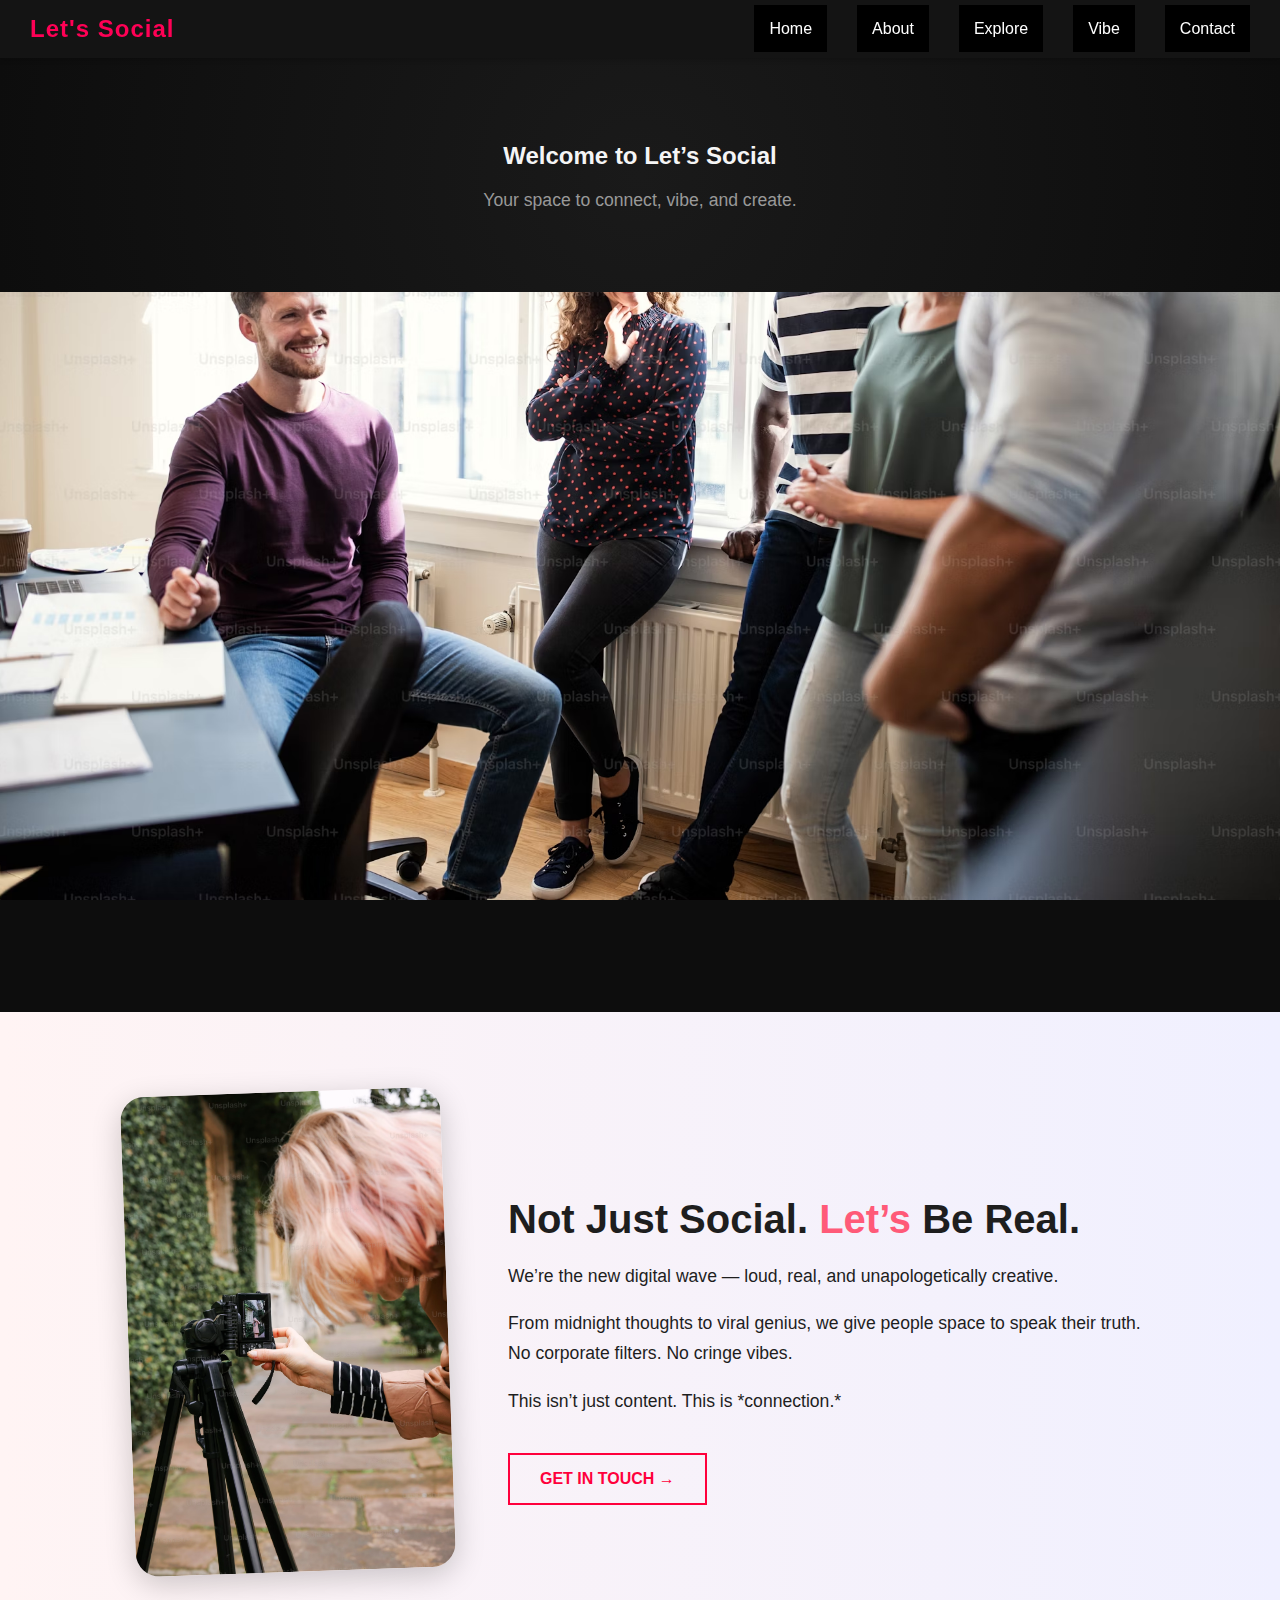
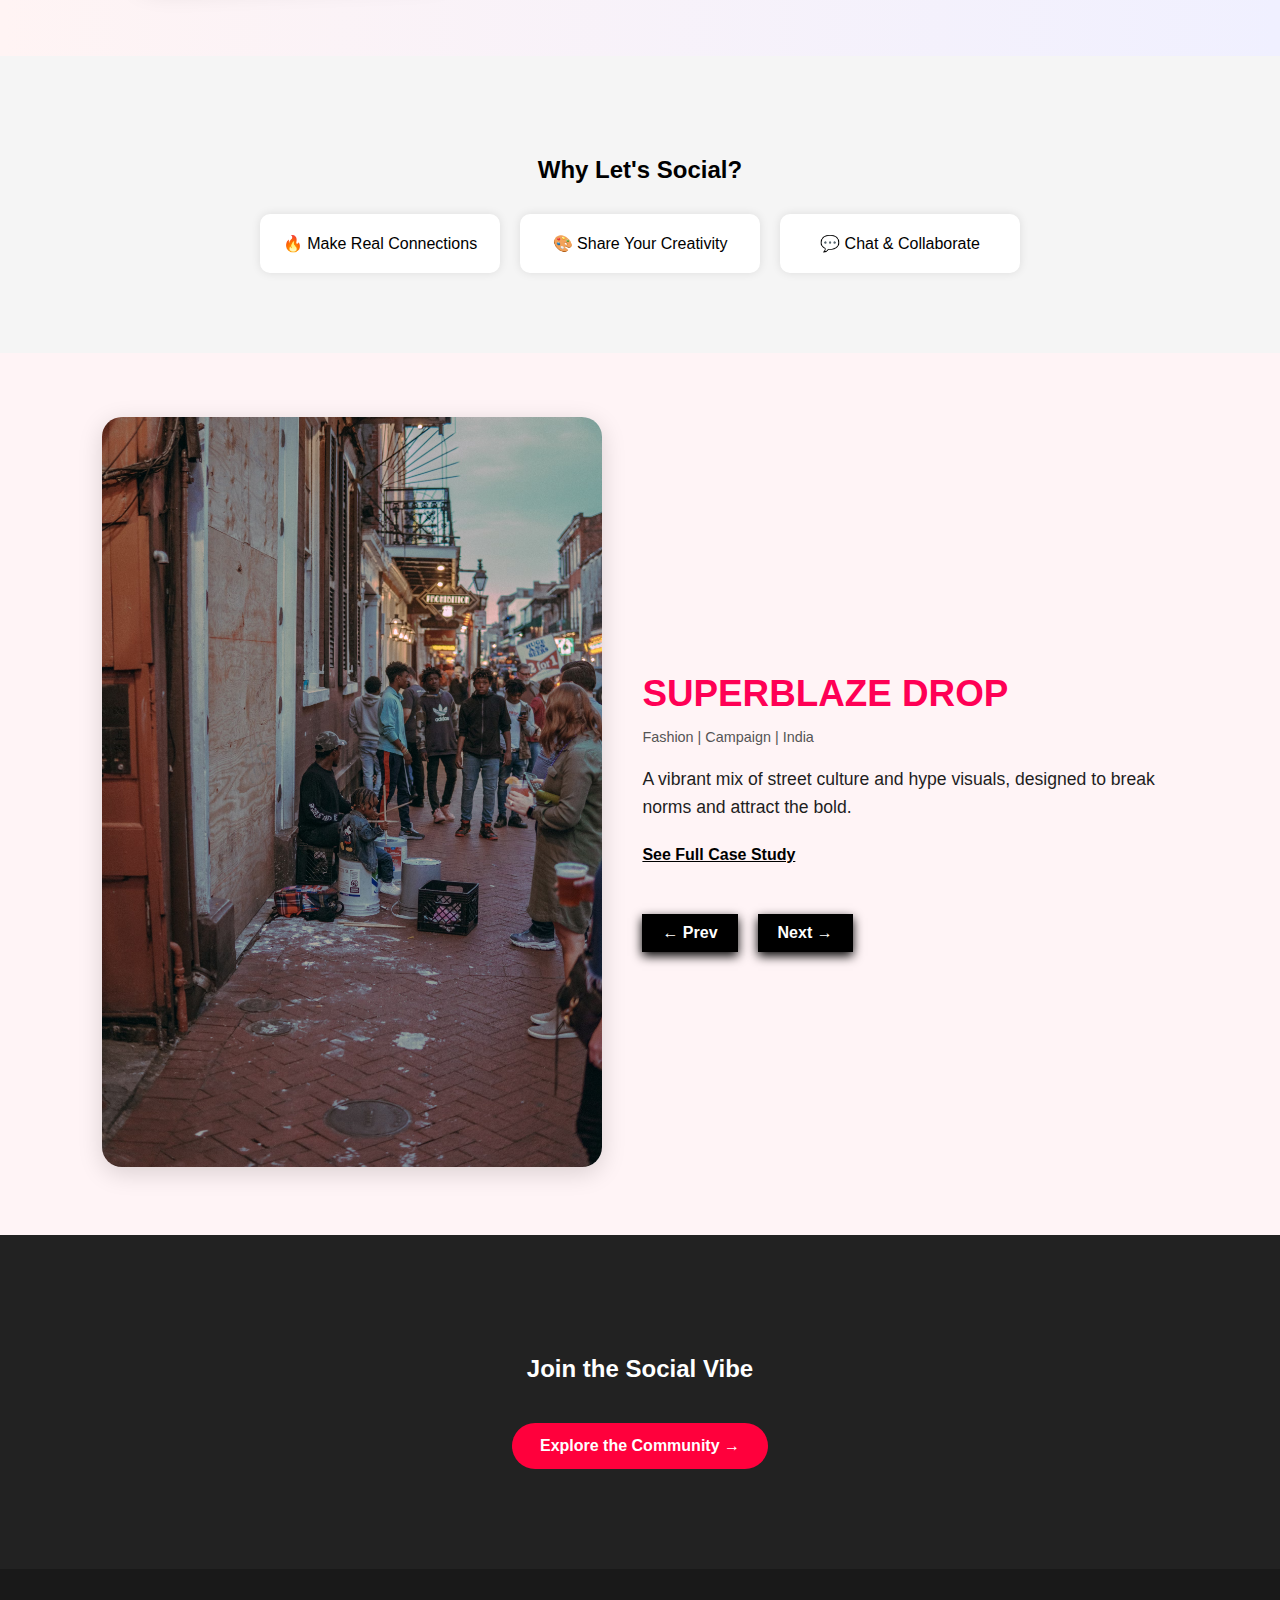
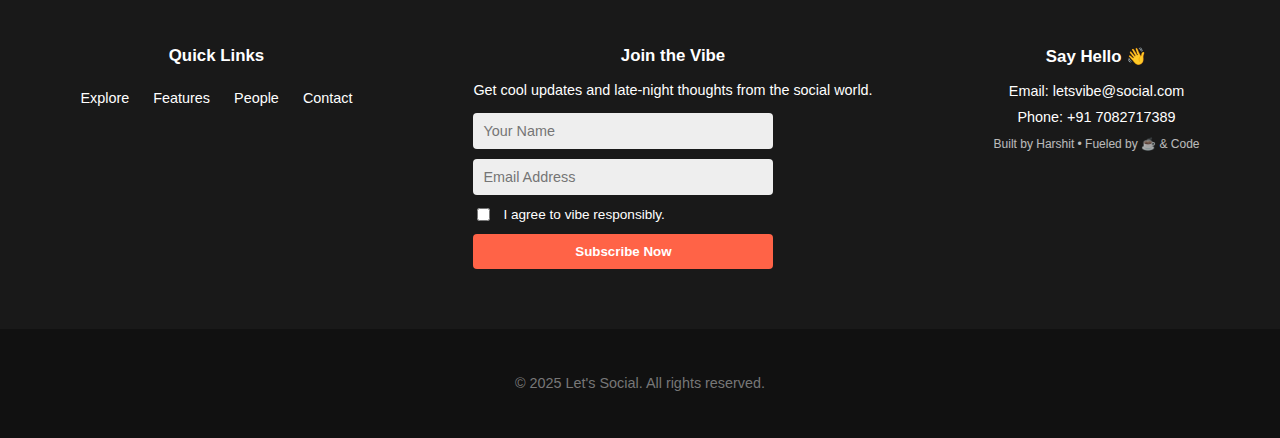
<file: index.html>
<!DOCTYPE html>
<html lang="en">
<head>
    <meta charset="UTF-8">
    <meta name="viewport" content="width=device-width, initial-scale=1.0">
    <title>Document</title>
    <link rel="stylesheet" href="styles.css">
    <link rel="icon" type="image/png" href="assets/favicon.png" />
    
</head>
<body>
   

      <header class="main-header">
        <div class="logo">Let's Social</div>
        <nav class="main-nav">
            <ul>
              <li><a href="index.html">Home</a></li>
              <li><a href="about.html">About</a></li>
              <li><a href="explore.html">Explore</a></li>
              <li><a href="vibe.html">Vibe</a></li>
              <li><a href="contact.html">Contact</a></li> 
            </ul>
          </nav>
          
      </header>
      

      <section class="intro">
        <h2>Welcome to Let’s Social</h2>
        <p>Your space to connect, vibe, and create.</p>
      </section>
      
    <section class="image-parall"></section>


    <section class="who-we-are">
        <div class="phone-preview">
          <img src="assets/img2.jpg" alt="Creator in action" />
        </div>
        <div class="about-text">
          <h2>Not Just Social. <span>Let’s</span> Be Real.</h2>
          <p>We’re the new digital wave — loud, real, and unapologetically creative.</p>
          <p>From midnight thoughts to viral genius, we give people space to speak their truth. No corporate filters. No cringe vibes.</p>
          <p>This isn’t just content. This is *connection.*</p>
          <a href="contact.html" class="contact-btn">GET IN TOUCH →</a>

        </div>
      </section>
      

    <section class="features">
        <h2>Why Let's Social?</h2>
        <div class="feature-boxes">
          <div class="feature">🔥 Make Real Connections</div>
          <div class="feature">🎨 Share Your Creativity</div>
          <div class="feature">💬 Chat & Collaborate</div>
        </div>
      </section>

      <section class="project-highlight">
        <div class="project-image">
          <img id="project-img" src="assets/street.jpg" alt="Project Image">
        </div>
        <div class="project-details">
          <h3 id="project-title">SUPERBLAZE DROP</h3>
          <p id="project-tags" class="tags">Fashion | Campaign | India</p>
          <p id="project-desc" class="description">
            A vibrant mix of street culture and hype visuals, designed to break norms and attract the bold.
          </p>
          <a id="project-link" href="#" class="case-link">See Full Case Study</a>
          <div class="nav-buttons">
            <button id="prev-btn">← Prev</button>
            <button id="next-btn">Next →</button>
          </div>
        </div>
      </section>
      

      <section class="contact">
        <h2>Join the Social Vibe</h2>
        <a href="explore.html" class="cta-btn">Explore the Community →</a>

      </section>
      
    

      <footer class="custom-footer">
        <div class="footer-wrapper">
          <div class="footer-nav">
            <h3>Quick Links</h3>
            <ul>
              <li><a href="#">Explore</a></li>
              <li><a href="#">Features</a></li>
              <li><a href="#">People</a></li>
              <li><a href="#">Contact</a></li>
            </ul>
          </div>
      
          <div class="footer-subscribe">
            <h3>Join the Vibe</h3>
            <p>Get cool updates and late-night thoughts from the social world.</p>
            <form>
              <input type="text" placeholder="Your Name" required>
              <input type="email" placeholder="Email Address" required>
              <label>
                <input type="checkbox" required>
                I agree to vibe responsibly.
              </label>
              <button type="submit">Subscribe Now</button>
            </form>
          </div>
      
          <div class="footer-contact">
            <h3>Say Hello 👋</h3>
            <p>Email: letsvibe@social.com</p>
            <p>Phone: +91 7082717389</p>
            <p><small>Built by Harshit • Fueled by ☕ & Code</small></p>
          </div>
        </div>
      </footer>
      
  <footer>
        <p>&copy; 2025 Let's Social. All rights reserved.</p>
      </footer>
      
      
    <script src="script.js"></script>
</body>
</html>
</file>
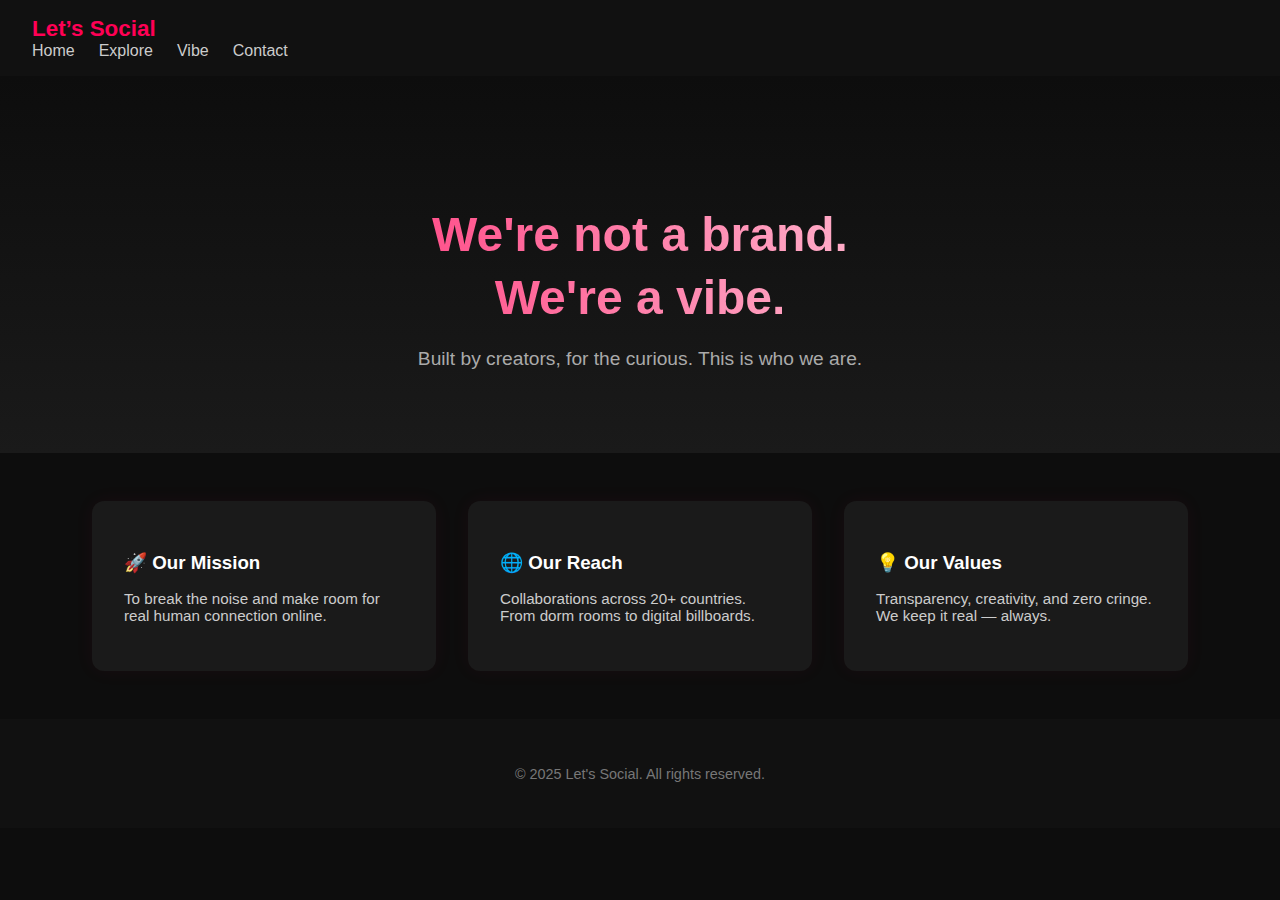
<file: about.html>
<!DOCTYPE html>
<html lang="en">
<head>
  <meta charset="UTF-8" />
  <meta name="viewport" content="width=device-width, initial-scale=1.0" />
  <title>About Us | Let's Social</title>
  <link rel="stylesheet" href="about.css" />
</head>
<body>
  <header>
    <nav>
      <div class="logo">Let’s Social</div>
      <ul>
        <li><a href="index.html">Home</a></li>
        <li><a href="explore.html">Explore</a></li>
        <li><a href="vibe.html">Vibe</a></li>
        <li><a href="contact.html">Contact</a></li>
      </ul>
    </nav>
  </header>

  <section class="hero">
    <h1>We're not a brand.<br>We're a vibe.</h1>
    <p>Built by creators, for the curious. This is who we are.</p>
  </section>

  <section class="cards">
    <div class="card">
      <h3>🚀 Our Mission</h3>
      <p>To break the noise and make room for real human connection online.</p>
    </div>
    <div class="card">
      <h3>🌐 Our Reach</h3>
      <p>Collaborations across 20+ countries. From dorm rooms to digital billboards.</p>
    </div>
    <div class="card">
      <h3>💡 Our Values</h3>
      <p>Transparency, creativity, and zero cringe. We keep it real — always.</p>
    </div>
  </section>

  <footer>
    <p>&copy; 2025 Let's Social. All rights reserved.</p>
  </footer>
</body>
</html>
</file>
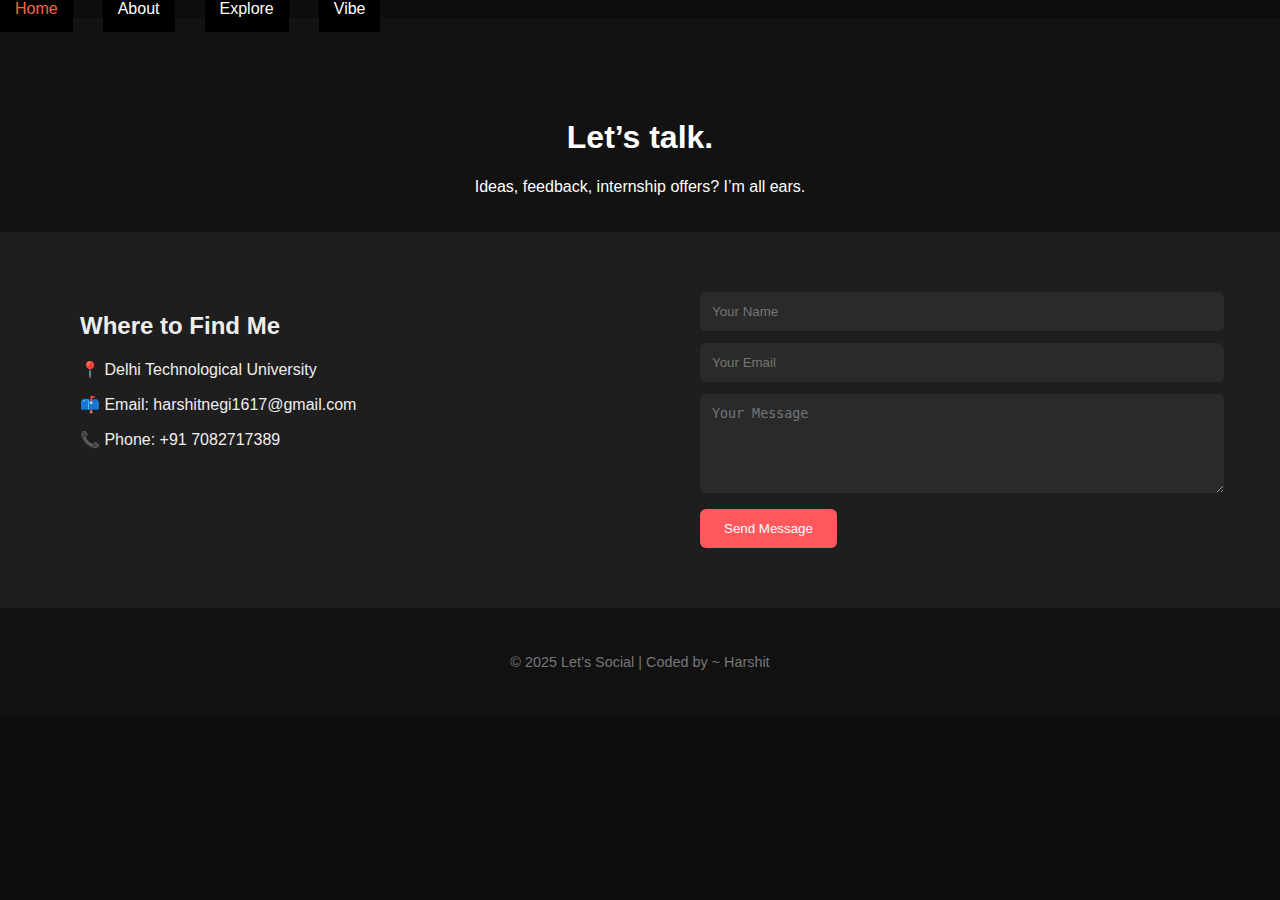
<file: contact.html>
<!DOCTYPE html>
<html lang="en">
<head>
  <meta charset="UTF-8" />
  <meta name="viewport" content="width=device-width, initial-scale=1.0"/>
  <title>Contact Us - Let's Social</title>
  <link rel="stylesheet" href="styles.css">
</head>
<body>

  
  <nav class="main-nav">
    <ul>
      <li><a href="index.html">Home</a></li>
      <li><a href="about.html">About</a></li>
      <li><a href="explore.html">Explore</a></li>
      <li><a href="vibe.html">Vibe</a></li>
    </ul>
  </nav>

 
  <section class="contact-hero">
    <h1>Let’s talk.</h1>
    <p>Ideas, feedback, internship offers? I’m all ears.</p>
  </section>

 
  <section class="contact-content">
    <div class="contact-info">
      <h2>Where to Find Me</h2>
      <p>📍 Delhi Technological University</p>
      <p>📫 Email: harshitnegi1617@gmail.com</p>
      <p>📞 Phone: +91 7082717389</p>
    </div>

    <div class="contact-form">
      <form action="https://formspree.io/f/xovwwdyz" method="POST">
        <input type="text" name="name" placeholder="Your Name" required />
        <input type="email" name="email" placeholder="Your Email" required />
        <textarea name="message" placeholder="Your Message" rows="5" required></textarea>
        <button type="submit">Send Message</button>
      </form>
    </div>
  </section>

 
  <footer>
    <p>© 2025 Let’s Social | Coded by ~ Harshit</p>
  </footer>

</body>
</html>
</file>
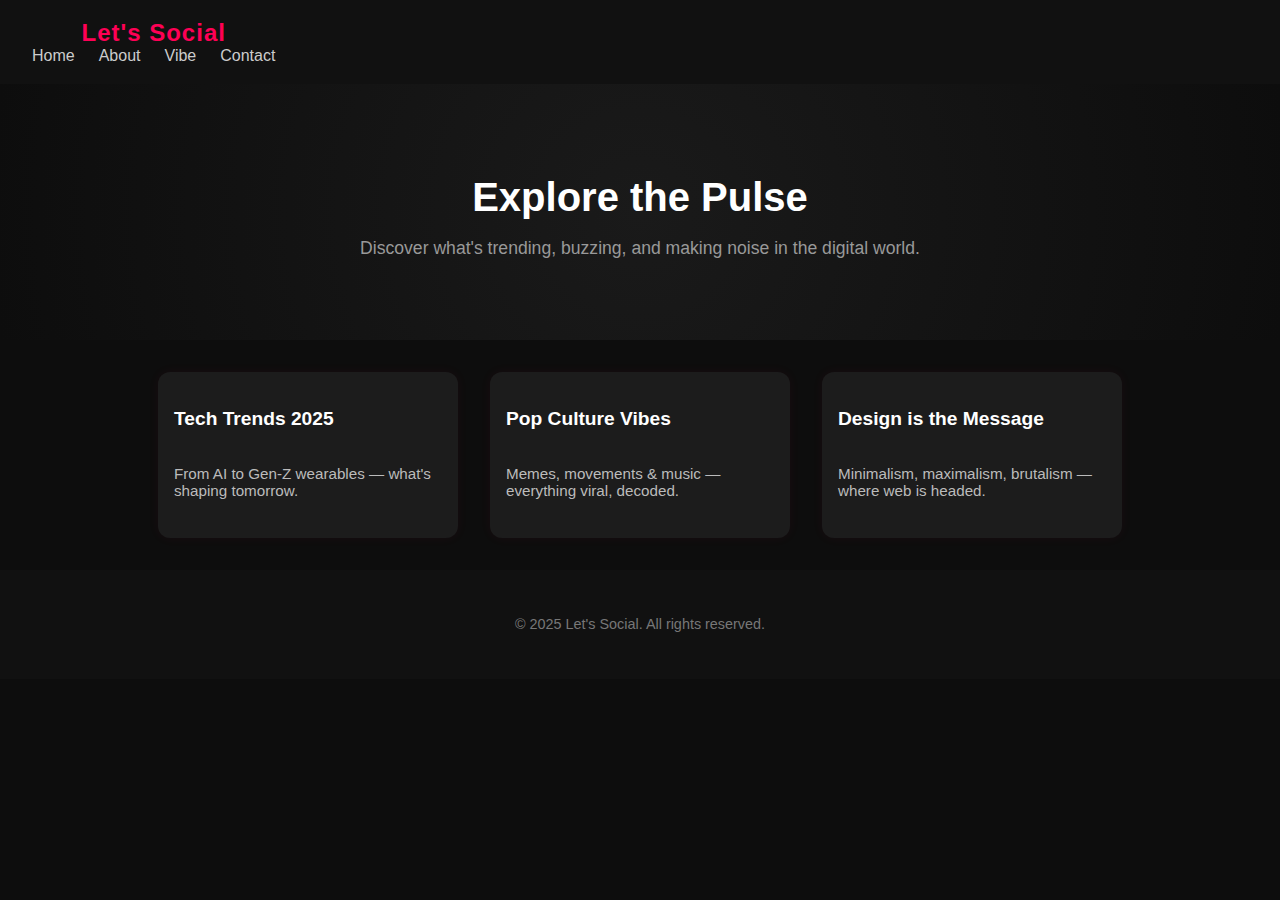
<file: explore.html>
<!DOCTYPE html>
<html lang="en">
<head>
  <meta charset="UTF-8">
  <meta name="viewport" content="width=device-width, initial-scale=1.0">
  <title>Explore | Let's Social</title>
  <link rel="stylesheet" href="styles.css" />
</head>
<body>
  <header>
    <nav>
      <div class="logo">Let's Social</div>
      <ul>
        <li><a href="index.html">Home</a></li>
        <li><a href="about.html">About</a></li>
        <li><a href="vibe.html">Vibe</a></li>
        <li><a href="contact.html">Contact</a></li>
      </ul>
    </nav>
  </header>

  <section class="intro">
    <h1>Explore the Pulse</h1>
    <p>Discover what's trending, buzzing, and making noise in the digital world.</p>
  </section>

  <section class="grid">
    <div class="explore-card">
     
      <h3>Tech Trends 2025</h3>
      <p>From AI to Gen-Z wearables — what's shaping tomorrow.</p>
    </div>
    <div class="explore-card">
      
      <h3>Pop Culture Vibes</h3>
      <p>Memes, movements & music — everything viral, decoded.</p>
    </div>
    <div class="explore-card">
     
      <h3>Design is the Message</h3>
      <p>Minimalism, maximalism, brutalism — where web is headed.</p>
    </div>
  </section>

  <footer>
    <p>&copy; 2025 Let's Social. All rights reserved.</p>
  </footer>
</body>
</html>
</file>
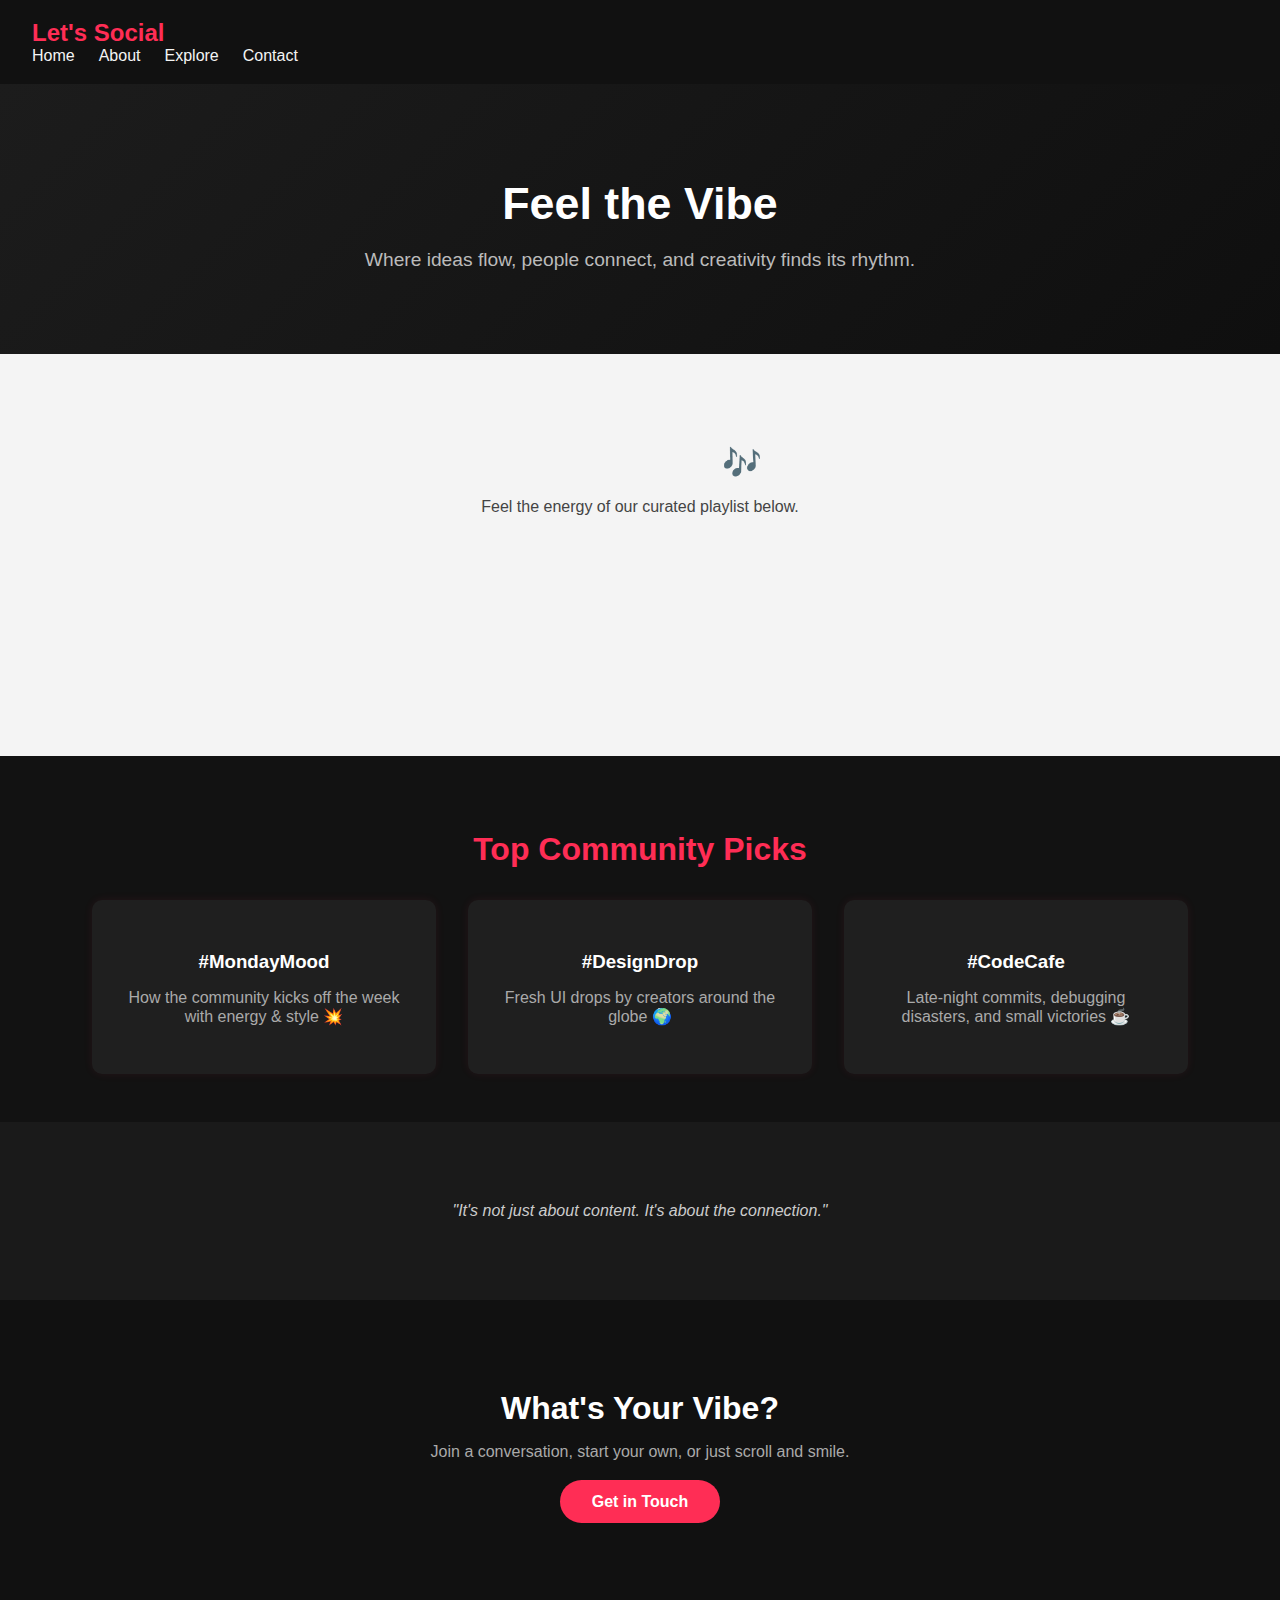
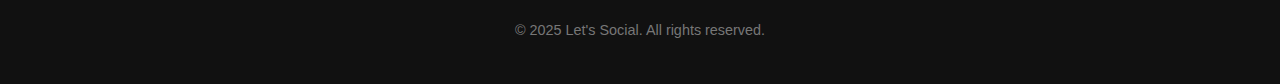
<file: vibe.html>
<!DOCTYPE html>
<html lang="en">
<head>
  <meta charset="UTF-8">
  <meta name="viewport" content="width=device-width, initial-scale=1">
  <title>Vibe | Let's Social</title>
  <link rel="stylesheet" href="vibe.css" />
</head>
<body>
  <header>
    <nav>
      <div class="logo">Let's Social</div>
      <ul>
        <li><a href="index.html">Home</a></li>
        <li><a href="about.html">About</a></li>
        <li><a href="explore.html">Explore</a></li>
        <li><a href="contact.html">Contact</a></li>
      </ul>
    </nav>
  </header>

  <section class="hero">
    <h1>Feel the Vibe</h1>
    <p>Where ideas flow, people connect, and creativity finds its rhythm.</p>
  </section>


  <section class="vibe-spotify">
  <h2>Vibe With Us 🎶</h2>
  <p>Feel the energy of our curated playlist below.</p>
  <div class="spotify-player">
    <iframe style="border-radius:12px"
      src="https://open.spotify.com/embed/playlist/37i9dQZF1DXcBWIGoYBM5M?utm_source=generator"
      width="100%" height="152" frameBorder="0" allowfullscreen=""
      allow="autoplay; clipboard-write; encrypted-media; fullscreen; picture-in-picture" loading="lazy"></iframe>
  </div>
</section>

  <section class="community">
    <h2>Top Community Picks</h2>
    <div class="cards">
      <div class="card">
        <h3>#MondayMood</h3>
        <p>How the community kicks off the week with energy & style 💥</p>
      </div>
      <div class="card">
        <h3>#DesignDrop</h3>
        <p>Fresh UI drops by creators around the globe 🌍</p>
      </div>
      <div class="card">
        <h3>#CodeCafe</h3>
        <p>Late-night commits, debugging disasters, and small victories ☕</p>
      </div>
    </div>
  </section>

  <section class="quote">
    <blockquote>
      "It's not just about content. It's about the connection."
    </blockquote>
  </section>

  <section class="cta">
    <h2>What's Your Vibe?</h2>
    <p>Join a conversation, start your own, or just scroll and smile.</p>
    <a href="contact.html" class="btn">Get in Touch</a>
  </section>

  <footer>
    <p>&copy; 2025 Let's Social. All rights reserved.</p>
  </footer>
</body>
</html>
</file>
<file: styles.css>
header {
    background: #111;
    color: white;
    padding: 20px;
    text-align: center;
    position: sticky;
    top: 0;
  }

  .main-header {
    background-color: rgb(20, 20, 20);
    color: white;
    padding: 15px 30px;
    display: flex;
    justify-content: space-between;
    align-items: center;
    position: sticky;
    top: 0;
    z-index: 999;
    box-shadow: 0 2px 5px rgba(0, 0, 0, 0.2);
  }
  
  .logo {
    font-size: 1.8rem;
    font-weight: bold;
    letter-spacing: 1px;
    font-family: 'Segoe UI', sans-serif;
  }
  
  .main-nav ul {
    list-style: none;
    display: flex;
    gap: 30px;
    margin: 0;
    padding: 0;
  }
  
  .main-nav a {
    text-decoration: none;
    background-color: black;
    color: white;
    font-weight: 500;
    padding: 15px;
    transition: color 0.3s ease;
  }
  
  .main-nav a:hover {
    color: tomato;
  }
  
  
  .intro {
    padding: 100px 20px;
    text-align: center;
    background-color: white;
  }
  
.image-parall {
    height: 80vh;
    background-image: url('assets/pic1.jpg');
    background-size: cover;
    background-position: center;
    background-attachment: fixed;
  }
  .features {
    padding: 80px 20px;
    background: #f5f5f5;
    color: #000;
    text-align: center;
  }
  .who-we-are {
    display: flex;
    align-items: center;
    justify-content: space-between;
    padding: 5rem 10%;
    gap: 60px;
    flex-wrap: wrap;
    background: linear-gradient(to right, rgb(255, 244, 244), rgb(240, 240, 255));
  }
  
  .phone-preview img {
    width: 320px;
    border-radius: 24px;
    box-shadow: 0 8px 30px rgba(0, 0, 0, 0.2);
    transform: rotate(-2deg);
  }
  
  .about-text {
    flex: 1;
    min-width: 300px;
    color: rgb(30, 30, 30);
  }
  
  .about-text h2 {
    font-size: 2.5rem;
    font-weight: 800;
    margin-bottom: 20px;
    font-family: 'Poppins', sans-serif;
  }
  
  .about-text h2 span {
    color: rgb(255, 90, 120);
  }
  
  .about-text p {
    font-size: 1.1rem;
    line-height: 1.7;
    margin-bottom: 16px;
    font-family: 'Segoe UI', sans-serif;
  }
  
  
  .feature-boxes {
    display: flex;
    justify-content: center;
    gap: 20px;
    margin-top: 30px;
    flex-wrap: wrap;
  }
  
  .feature {
    background: white;
    padding: 20px;
    border-radius: 10px;
    box-shadow: 0 0 10px rgba(0,0,0,0.1);
    width: 200px;
  }

  .project-highlight {
    display: flex;
    flex-wrap: wrap;
    align-items: center;
    justify-content: space-between;
    padding: 4rem 8%;
    background-color: #fff4f6;
    color: #1e1e1e;
    gap: 40px;
  }
  
  .project-image img {
    width: 500px;
    max-width: 100%;
    border-radius: 20px;
    box-shadow: 0 6px 25px rgba(0, 0, 0, 0.15);
  }
  
  .project-details {
    flex: 1;
    min-width: 280px;
  }
  
  .project-details h3 {
    font-size: 2.3rem;
    font-weight: 800;
    margin-bottom: 10px;
    color: #ff0055;
  }
  
  .project-details .tags {
    font-size: 0.9rem;
    color: #555;
    margin-bottom: 20px;
  }
  
  .project-details .description {
    font-size: 1.1rem;
    line-height: 1.6;
    margin-bottom: 25px;
  }
  
  .case-link {
    font-weight: bold;
    text-decoration: underline;
    color: #000;
    margin-bottom: 20px;
    display: inline-block;
  }
  
  .nav-buttons {
    margin-top: 30px;
    display: flex;
    gap: 20px;
  }
  
  .nav-buttons button {
    display: flex;
    align-items: center;
    gap: 10px;
    padding: 10px 20px;
    font-size: 16px;
    border: none;
    color: white;
    background-color: black;
    font-weight: bold;
    cursor: pointer;
    transition: transform 0.2s ease, box-shadow 0.2s ease;
    box-shadow: 0 4px 10px black;
  }
  
  .nav-buttons button:hover {
    transform: translateY(-2px);
    box-shadow: 0 6px 15px rgba(255, 0, 87, 0.4);
    
  }
  
  .nav-buttons button:active {
    transform: scale(0.96);
    box-shadow: 0 2px 6px rgba(255, 0, 87, 0.3);
  }
  
  
  #prev-btn:hover,
  #next-btn:hover {
    background-color: black;
    color: white;
  }
  

  .contact {
    padding: 100px 20px;
    background: #222;
    color: white;
    text-align: center;
  }
  
  .contact button {
    padding: 10px 20px;
    background: #ff4b2b;
    color: white;
    border: none;
    border-radius: 5px;
    cursor: pointer;
  }
  
  .custom-footer {
    background-color: rgb(25, 25, 25);
    color: white;
    padding: 60px 20px;
    font-family: 'Segoe UI', sans-serif;
  }
  
  .footer-wrapper {
    display: flex;
    flex-wrap: wrap;
    justify-content: space-around;
    gap: 40px;
    max-width: 1200px;
    margin: auto;
  }
  
  .footer-nav ul {
    list-style: none;
    padding: 0;
  }
  
  .footer-nav li {
    margin: 8px 0;
  }
  
  .footer-nav a {
    color: white;
    text-decoration: none;
    transition: color 0.3s;
  }
  
  .footer-nav a:hover {
    color: tomato;
  }
  
  .footer-subscribe form {
    display: flex;
    flex-direction: column;
    gap: 10px;
    max-width: 300px;
  }
  
  .footer-subscribe input[type="text"],
  .footer-subscribe input[type="email"] {
    padding: 10px;
    border: none;
    background: #eee;
    border-radius: 4px;
    font-size: 0.9rem;
  }
  
  .footer-subscribe label {
    font-size: 0.85rem;
    display: flex;
    gap: 10px;
    align-items: center;
  }
  
  .footer-subscribe button {
    padding: 10px;
    background: tomato;
    border: none;
    color: white;
    font-weight: bold;
    border-radius: 4px;
    cursor: pointer;
    transition: background 0.3s;
  }
  
  .footer-subscribe button:hover {
    background: crimson;
  }
  
  .footer-contact p {
    margin: 10px 0;
    font-size: 0.9rem;
  }
  
  .footer-contact small {
    opacity: 0.7;
    font-size: 0.75rem;
  }
  
  @media (max-width: 768px) {
    .footer-wrapper {
      flex-direction: column;
      align-items: center;
    }
  
    .footer-subscribe form {
      width: 100%;
    }
  }
  
  .contact-btn {
    display: inline-block;
    margin-top: 20px;
    padding: 15px 30px;
    border: 2px solid #ff003c;
    color: #ff003c;
    font-weight: bold;
    font-size: 1rem;
    text-decoration: none;
    transition: all 0.3s ease;
    background-color: transparent;
  }
  
  .contact-btn:hover {
    background-color: #ff003c;
    color: white;
    transform: translateX(5px);
  }
  
  .cta-btn {
    display: inline-block;
    margin-top: 20px;
    padding: 14px 28px;
    font-size: 1rem;
    font-weight: bold;
    color: #fff;
    background-color: #ff003c;
    border: none;
    border-radius: 999px;
    text-decoration: none;
    transition: background-color 0.3s ease, transform 0.3s ease;
  }
  
  .cta-btn:hover {
    background-color: #d80032;
    transform: scale(1.05);
  }
  
  

 /*contact page styles*/

.contact-hero {
    padding: 80px 20px 20px;
    text-align: center;
    background-color: #121212;
    color: #fff;
  }
  
  .contact-content {
    display: flex;
    flex-wrap: wrap;
    justify-content: space-around;
    background-color: #1e1e1e;
    padding: 40px 20px;
    color: #eee;
  }
  
  .contact-info, .contact-form {
    flex: 1;
    min-width: 280px;
    max-width: 500px;
    margin: 20px;
  }
  
  .contact-form input,
  .contact-form textarea {
    width: 100%;
    padding: 12px;
    margin-bottom: 12px;
    border: none;
    border-radius: 6px;
    background-color: #2a2a2a;
    color: #fff;
  }
  
  .contact-form button {
    padding: 12px 24px;
    background-color: #ff595e;
    color: white;
    border: none;
    border-radius: 6px;
    cursor: pointer;
    transition: background 0.3s ease;
  }
  
  .contact-form button:hover {
    background-color: #ff3b3f;
  }
  
  footer {
    text-align: center;
    padding: 20px;
    background-color: #121212;
    color: #ccc;
  }

  body {
  margin: 0;
  font-family: 'Segoe UI', sans-serif;
  background-color: #0d0d0d;
  color: #f5f5f5;
}

a {
  text-decoration: none;
  color: #ccc;
}

ul {
  list-style: none;
  display: flex;
  gap: 1.5rem;
  margin: 0;
  padding: 0;
}

header {
  background-color: #111;
  padding: 1.2rem 2rem;
  display: flex;
  justify-content: space-between;
  align-items: center;
}

.logo {
  font-weight: 600;
  font-size: 1.5rem;
  color: #ff0055;
}

nav a:hover {
  color: #ff0055;
}

.intro {
  text-align: center;
  padding: 4rem 2rem;
  background: radial-gradient(circle at center, #1a1a1a, #0d0d0d);
}

.intro h1 {
  font-size: 2.5rem;
  margin-bottom: 1rem;
  color: #ffffff;
}

.intro p {
  font-size: 1.1rem;
  color: #999;
}

.grid {
  display: flex;
  justify-content: center;
  flex-wrap: wrap;
  padding: 2rem;
  gap: 2rem;
}

.explore-card {
  background-color: #1c1c1c;
  border-radius: 12px;
  overflow: hidden;
  width: 300px;
  box-shadow: 0 0 12px rgba(255, 0, 90, 0.05);
  transition: transform 0.3s ease;
}

.explore-card:hover {
  transform: translateY(-5px);
}

.explore-card img {
  width: 100%;
  height: auto;
}

.explore-card h3 {
  padding: 1rem;
  font-size: 1.2rem;
  color: #fff;
}

.explore-card p {
  padding: 0 1rem 1.5rem;
  font-size: 0.95rem;
  color: #bbb;
}

footer {
  text-align: center;
  padding: 2rem;
  font-size: 0.9rem;
  background-color: #111;
  color: #777;
}
</file>
<file: about.css>
body {
  margin: 0;
  font-family: 'Segoe UI', sans-serif;
  background-color: #0d0d0d;
  color: #f2f2f2;
}

a {
  text-decoration: none;
  color: #ccc;
}

ul {
  list-style: none;
  padding: 0;
  margin: 0;
}


header {
  background-color: #111;
  padding: 1rem 2rem;
  display: flex;
  justify-content: space-between;
  align-items: center;
}

.logo {
  font-weight: bold;
  font-size: 1.4rem;
  color: #ff0055;
}

nav ul {
  display: flex;
  gap: 1.5rem;
}

nav a:hover {
  color: #ff0055;
}

.hero {
  padding: 6rem 2rem 4rem;
  text-align: center;
  background: linear-gradient(to bottom, #0d0d0d, #1a1a1a);
}

.hero h1 {
  font-size: 3rem;
  margin-bottom: 1rem;
  line-height: 1.3;
  background: linear-gradient(to right, #ff0055, #ffffff);
  -webkit-background-clip: text;
  -webkit-text-fill-color: transparent;
}

.hero p {
  font-size: 1.2rem;
  color: #aaa;
}


.cards {
  display: flex;
  justify-content: center;
  gap: 2rem;
  flex-wrap: wrap;
  padding: 3rem 2rem;
}

.card {
  background-color: #1a1a1a;
  border-radius: 12px;
  padding: 2rem;
  width: 280px;
  text-align: left;
  box-shadow: 0 0 20px rgba(255, 0, 90, 0.05);
  transition: all 0.3s ease;
}

.card:hover {
  transform: scale(1.04);
  background-color: #111;
}

.card h3 {
  margin-bottom: 1rem;
  color: #fff;
}

.card p {
  color: #ccc;
  font-size: 0.95rem;
}


footer {
  text-align: center;
  padding: 2rem;
  font-size: 0.9rem;
  background-color: #111;
  color: #777;
}
</file>
<file: vibe.css>
body {
  margin: 0;
  font-family: 'Segoe UI', sans-serif;
  background-color: #0f0f0f;
  color: #f4f4f4;
}

a {
  text-decoration: none;
  color: inherit;
}

ul {
  list-style: none;
  display: flex;
  gap: 1.5rem;
  margin: 0;
  padding: 0;
}

header {
  background-color: #111;
  padding: 1.2rem 2rem;
  display: flex;
  justify-content: space-between;
  align-items: center;
}

.logo {
  font-weight: 600;
  font-size: 1.5rem;
  color: #ff2d55;
}

nav a:hover {
  color: #ff2d55;
}

.hero {
  text-align: center;
  padding: 4rem 2rem;
  background: linear-gradient(135deg, #1c1c1c, #0f0f0f);
}

.hero h1 {
  font-size: 2.8rem;
  margin-bottom: 1rem;
  color: #fff;
}

.hero p {
  font-size: 1.2rem;
  color: #bbb;
}

.community {
  padding: 3rem 2rem;
  background-color: #121212;
  text-align: center;
}

.community h2 {
  font-size: 2rem;
  margin-bottom: 2rem;
  color: #ff2d55;
}

.cards {
  display: flex;
  justify-content: center;
  gap: 2rem;
  flex-wrap: wrap;
}

.card {
  background-color: #1f1f1f;
  border-radius: 10px;
  padding: 2rem;
  width: 280px;
  transition: transform 0.3s ease;
  box-shadow: 0 0 10px rgba(255, 45, 85, 0.08);
}

.card:hover {
  transform: translateY(-5px);
}

.card h3 {
  color: #fff;
  margin-bottom: 0.5rem;
}

.card p {
  color: #aaa;
}

.quote {
  padding: 4rem 2rem;
  text-align: center;
  font-style: italic;
  background: #1a1a1a;
  color: #ccc;
}

.cta {
  text-align: center;
  padding: 4rem 2rem;
  background-color: #111;
}

.cta h2 {
  font-size: 2rem;
  margin-bottom: 1rem;
  color: #fff;
}

.cta p {
  font-size: 1rem;
  color: #aaa;
  margin-bottom: 2rem;
}

.btn {
  padding: 0.8rem 2rem;
  border: none;
  background-color: #ff2d55;
  color: #fff;
  font-weight: bold;
  border-radius: 30px;
  transition: background-color 0.3s ease;
}

.btn:hover {
  background-color: #e1003f;
}

footer {
  text-align: center;
  padding: 2rem;
  background-color: #111;
  font-size: 0.9rem;
  color: #777;
}

.vibe-spotify {
  text-align: center;
  padding: 4rem 2rem;
  background-color: #f4f4f4;
}

.vibe-spotify h2 {
  font-size: 2rem;
  margin-bottom: 0.5rem;
}

.vibe-spotify p {
  margin-bottom: 1.5rem;
  color: #444;
}

.spotify-player iframe {
  max-width: 600px;
  width: 100%;
  margin: 0 auto;
  display: block;
}
</file>
